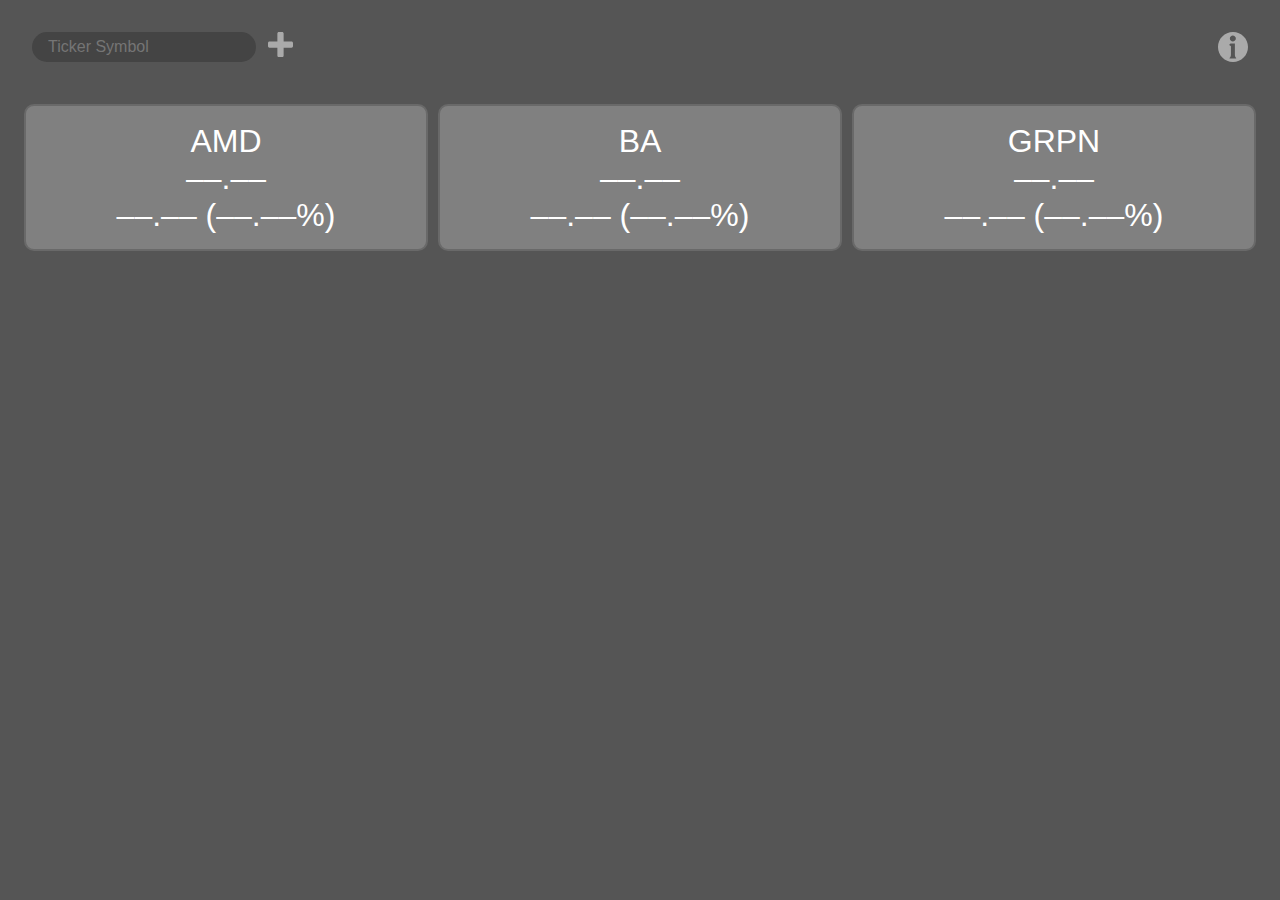
<file: index.html>
<!DOCTYPE html>
<html lang="en">
<head>
    <title>StockDisplay</title>
    <link rel="stylesheet" type="text/css" href="style.css">
    <script type="text/javascript" src="default.js"></script>
    <!-- Global site tag (gtag.js) - Google Analytics -->
    <script async src="https://www.googletagmanager.com/gtag/js?id=UA-57747256-3"></script>
    <script>
        window.dataLayer = window.dataLayer || [];

        function gtag() {
            dataLayer.push(arguments);
        }

        gtag('js', new Date());

        gtag('config', 'UA-57747256-3');
    </script>
</head>
<body>
<div class="toolbar">
    <div class="search-bar">
        <label>
            <input type="text" class="text-box" id="symbol" placeholder="Ticker Symbol">
        </label>
        <img src="add.svg" width="25em" class="add" onclick="add();" alt="">
    </div>
    <div class="btn">
        <!--<img src="star.svg" width="30em" class="star" onclick="window.external.AddFavorite(location.href, document.title);">-->
        <img src="about.svg" width="30em" class="about" onclick="on();" alt="">
    </div>
</div>
<div class="container" id="container"></div>
<div id="overlay" onclick="off();">
    <div class="author">
        <h4>StockDisplay v0.3</h4>
        <h5>A project by <a href="https://chunheisiu.com" target="_blank">@chunheisiu</a>.</h5>
        <h5>Stock data powered by <a href="https://www.alphavantage.co" target="_blank">
            <img src="alphavantage.svg" width="175em" alt="alpha vantage"></a> .
        </h5>
    </div>
</div>
<script type="text/javascript" src="script.js"></script>
</body>
</html>
</file>
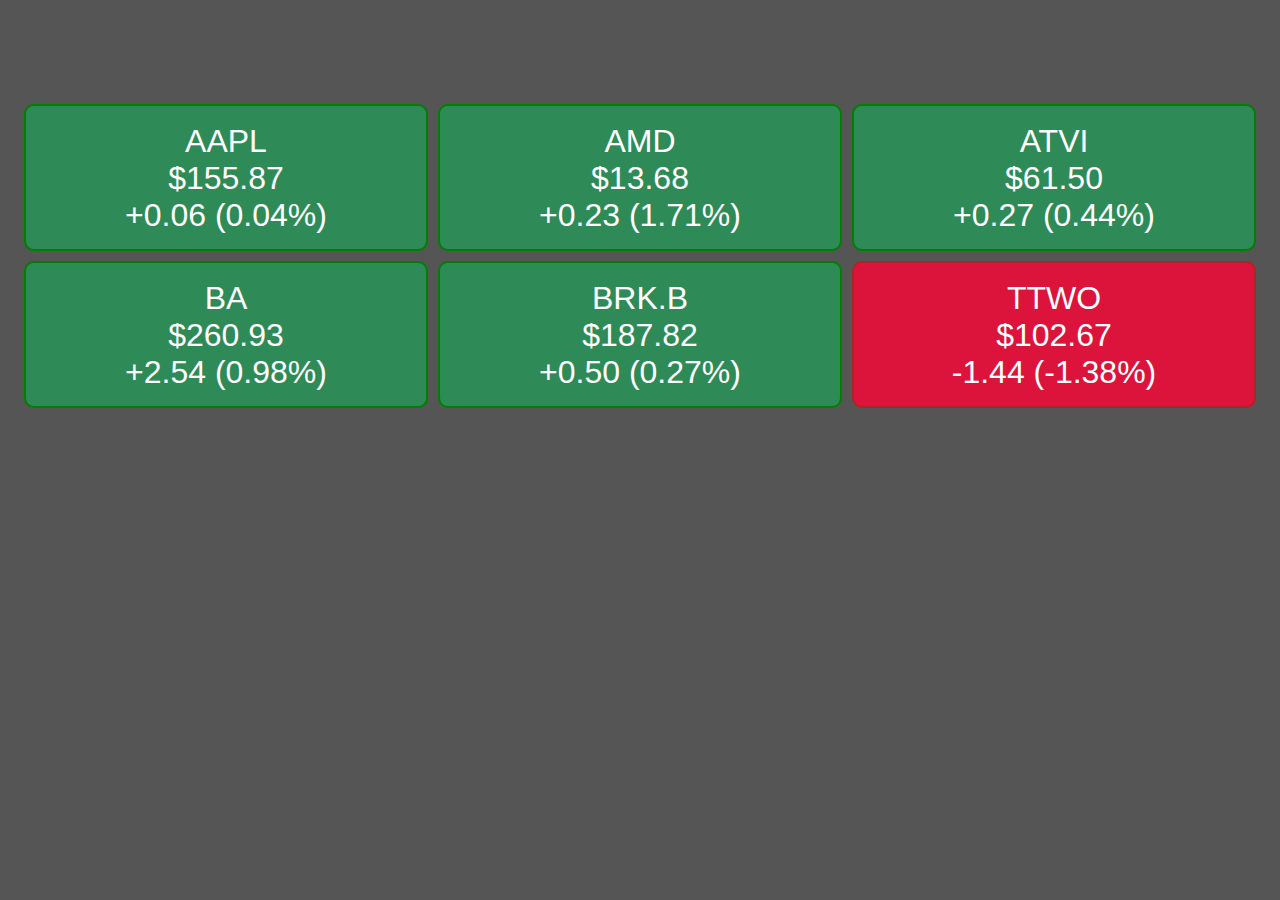
<file: index_demo.html>
<!DOCTYPE html>
<html>
<head>
  <title>StockDisplay</title>
  <link rel="stylesheet" type="text/css" href="style.css">
  <script type="text/javascript" src="script.js"></script>
</head>
<div class="container" id="container">
  <div class="box up">
    <div class="box-content">
      <span class="stocktitle">AAPL</span>
      <br>
      <span class="stockprice">$155.87</span>
      <br>
      <span class="stockpricechg">+0.06 (0.04%)</span>
     </div>
  </div>
  <div class="box up">
    <div class="box-content">
      <span class="stocktitle">AMD</span>
      <br>
      <span class="stockprice">$13.68</span>
      <br>
      <span class="stockpricechg">+0.23 (1.71%)</span>
    </div>
  </div>
  <div class="box up">
    <div class="box-content">
      <span class="stocktitle">ATVI</span>
      <br>
      <span class="stockprice">$61.50</span>
      <br>
      <span class="stockpricechg">+0.27 (0.44%)</span>
    </div>
  </div>
  <div class="box up">
    <div class="box-content">
      <span class="stocktitle">BA</span>
      <br>
      <span class="stockprice">$260.93</span>
      <br>
      <span class="stockpricechg">+2.54 (0.98%)</span>
    </div>
  </div>
  <div class="box up">
    <div class="box-content">
      <span class="stocktitle">BRK.B</span>
      <br>
      <span class="stockprice">$187.82</span>
      <br>
      <span class="stockpricechg">+0.50 (0.27%)</span>
    </div>
  </div>
  <div class="box down">
    <div class="box-content">
      <span class="stocktitle">TTWO</span>
      <br>
      <span class="stockprice">$102.67</span>
      <br>
      <span class="stockpricechg">-1.44 (-1.38%)</span>
    </div>
  </div>
</div>
</html>
</file>
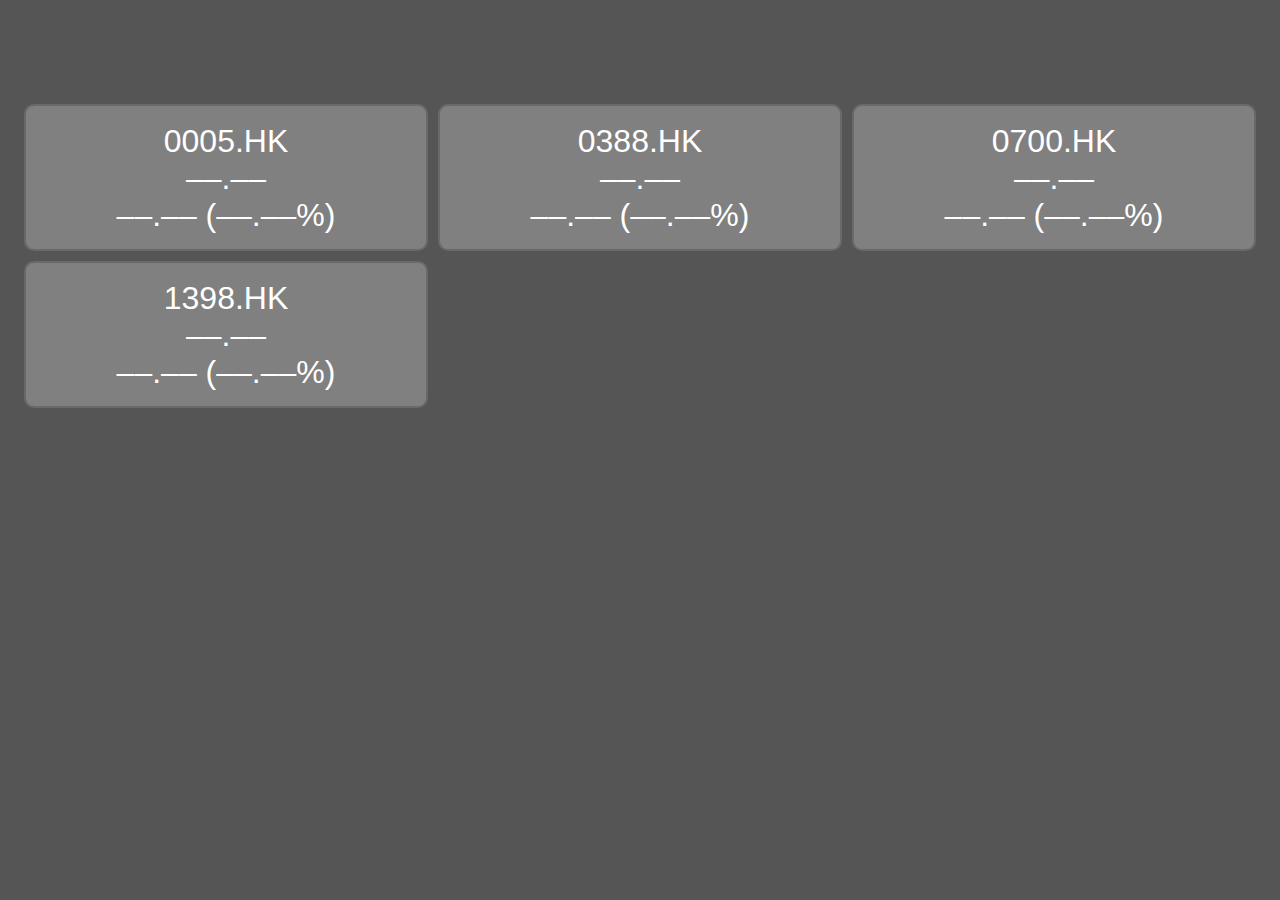
<file: index_hk.html>
<!DOCTYPE html>
<html>
<head>
  <title>StockDisplay</title>
  <link rel="stylesheet" type="text/css" href="style.css">
  <script type="text/javascript" src="hk.js"></script>
  <script type="text/javascript" src="script.js"></script>
</head>
<body>
  <div class="container" id="container">
  </div>
</body>
</html>
</file>
<file: style.css>
body {
  background-color: #555;
  color: #fff;
  font-family: "Avenir Next", sans-serif;
  padding: 1em;
  text-align: center;
}

a {
  color: #fff;
}

.container {
  display: grid;
  grid-column-gap: 10px;
  grid-row-gap: 10px;
  grid-template-columns: repeat(3, 1fr);
  margin-top: 5em;
}

.box {
  background-color: gray;
  border: 2px solid dimgray;
  border-radius: 10px;
  font-size: 200%;
  text-align: center;
  transition: filter .25s ease;
}

.box-content {
  left: 50%;
  padding: 1rem 0;
  position: relative;
  top: 50%;
  transform: translate(-50%, -50%);
}

.up {
  background-color: seagreen;
  border-color: green;
}

.down {
  background-color: crimson;
  border-color: firebrick;
}

.stock-title {
  font-weight: bold;
}

.author {
  left: 50%;
  padding: 0 2em;
  position: absolute;
  top: 50%;
  transform: translate(-50%, -50%);
}

.search-bar {
    position: absolute;
    left: 2em;
    margin-top: .5em;
}

.text-box {
    font-size: 100%;
    font-family: "Avenir Next", sans-serif;
    color: #fff;
    display: inline-block;
    border-radius: 1em;
    border: none;
    background-color: #444;
    width: 12em;
    height: 30px;
    padding: 0 1em;
    margin: 0 .5em 0 0;
    vertical-align: 30%;
}

.dropdown {
  text-decoration: none;
}

.btn {
    position: absolute;
    right: 2em;
    margin-top: .5em;
}

.about, .star, .add {
  cursor: pointer;
  filter: opacity(0.5);
  transition: filter .25s ease;
}

.about:hover, .star:hover, .add:hover {
  filter: opacity(1);
}

.star {
  margin-right: .5em;
}

.toolbar {
  text-align: left;
}

#overlay {
  font-size: 150%;
  background-color: rgba(0,0,0,0.85); /* Black background with opacity */
  position: fixed; /* Sit on top of the page content */
  display: none; /* Hidden by default */
  width: 100%; /* Full width (cover the whole page) */
  height: 100%; /* Full height (cover the whole page) */
  top: 0;
  left: 0;
  right: 0;
  bottom: 0;
  z-index: 2; /* Specify a stack order in case you're using a different order for other elements */
  cursor: pointer; /* Add a pointer on hover */
}
</file>
